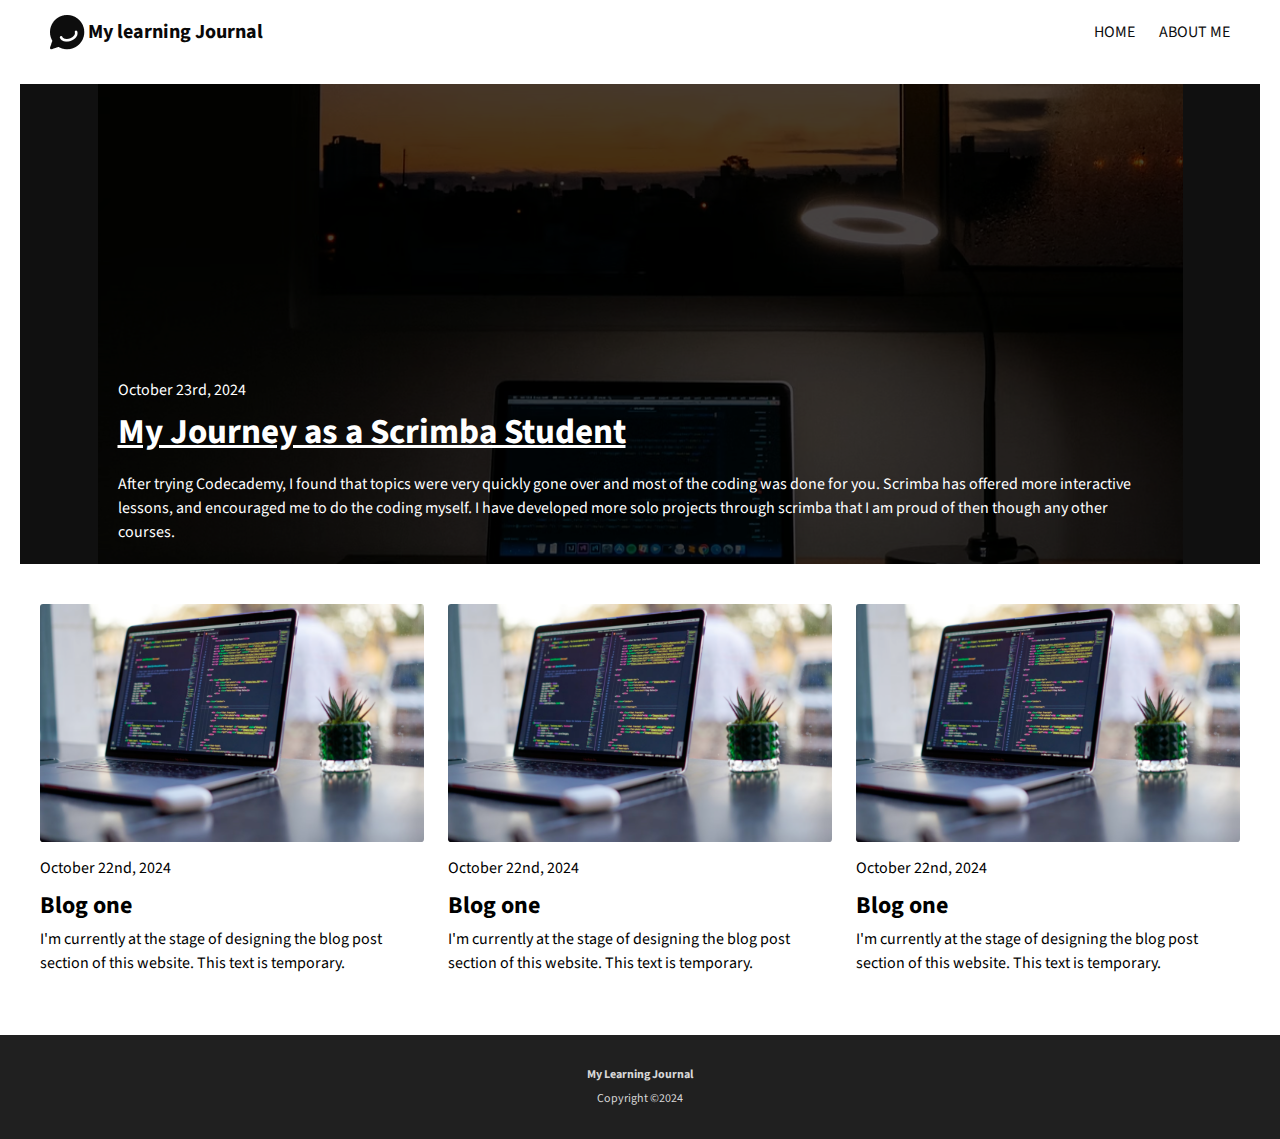
<file: index.html>
<!DOCTYPE html>
<html lang="en">
    <head>
        <title>My Learning Journal</title>
        <link rel="stylesheet" href="css/style.css">
        <meta name="viewport" content="width=device-width, initial-scale=1.0">
        
        <link rel="preconnect" href="https://fonts.googleapis.com">
        <link rel="preconnect" href="https://fonts.gstatic.com" crossorigin>
          <!-- google font source sans 3 -->
          <link href="https://fonts.googleapis.com/css2?family=Source+Sans+3:ital,wght@0,200..900;1,200..900&display=swap" rel="stylesheet">
        <!-- google font Roboto -->
        <link href="https://fonts.googleapis.com/css2?family=Roboto:ital,wght@0,300;0,400;0,700;0,900;1,300;1,400;1,700;1,900&display=swap" rel="stylesheet">
    </head>
    <body>
        <div class="container">
        <header>
            <div class="header-container-left">
                <img src="./images/LearningJournalLogo.png" alt="black speech bubble" />
                <p>My learning Journal</p>
            </div>
            <nav>
                <ul>
                    <li><a href="#">Home</a></li>
                    <li><a href="./About_me_view.html">About me</a></li>
                </ul>
            </nav>
        </header>
        <main>
            <div class="hero-container">
                <a href="./Journey-page.html">
                <article class="hero">
                    <time datetime="2024-10-23">October 23rd, 2024</time>
                    <h1>My Journey as a Scrimba Student</h1>
                    <p>After trying Codecademy, I found that topics were very quickly gone over and most of the coding was done for you.
                        Scrimba has offered more interactive lessons, and encouraged me to do the coding myself. I have developed more 
                        solo projects through scrimba that I am proud of then though any other courses.
                    </p>
                </article>
            </a>
            </div>

            <div class="blog-posts-outer-container">
            <div class="blog-posts-container">
                <article class="blog-one">
                    <img src="./images/blog_post.svg" alt="laptop on desk with code editor open" />
                    <time datetime="2024-10-22">October 22nd, 2024</time>
                    <h2>Blog one</h2>
                    <p>I'm currently at the stage of designing the blog post section of this website. This text is temporary.</p>
                </article>
                <article>
                    <img src="./images/blog_post.svg" alt="laptop on desk with code editor open" />
                    <time datetime="2024-10-22">October 22nd, 2024</time>
                    <h2>Blog one</h2>
                    <p>I'm currently at the stage of designing the blog post section of this website. This text is temporary.</p>
                </article>
                <article>
                    <img src="./images/blog_post.svg" alt="laptop on desk with code editor open" />
                    <time datetime="2024-10-22">October 22nd, 2024</time>
                    <h2>Blog one</h2>
                    <p>I'm currently at the stage of designing the blog post section of this website. This text is temporary.</p>
                </article>
            </div>
        </div>
        </main>
    </div>
        <footer>
            <p class="footer-p">My Learning Journal</p>
            <p class="copyright-p">Copyright ©2024</p>
        </footer>
    </body>
</html>
</file>
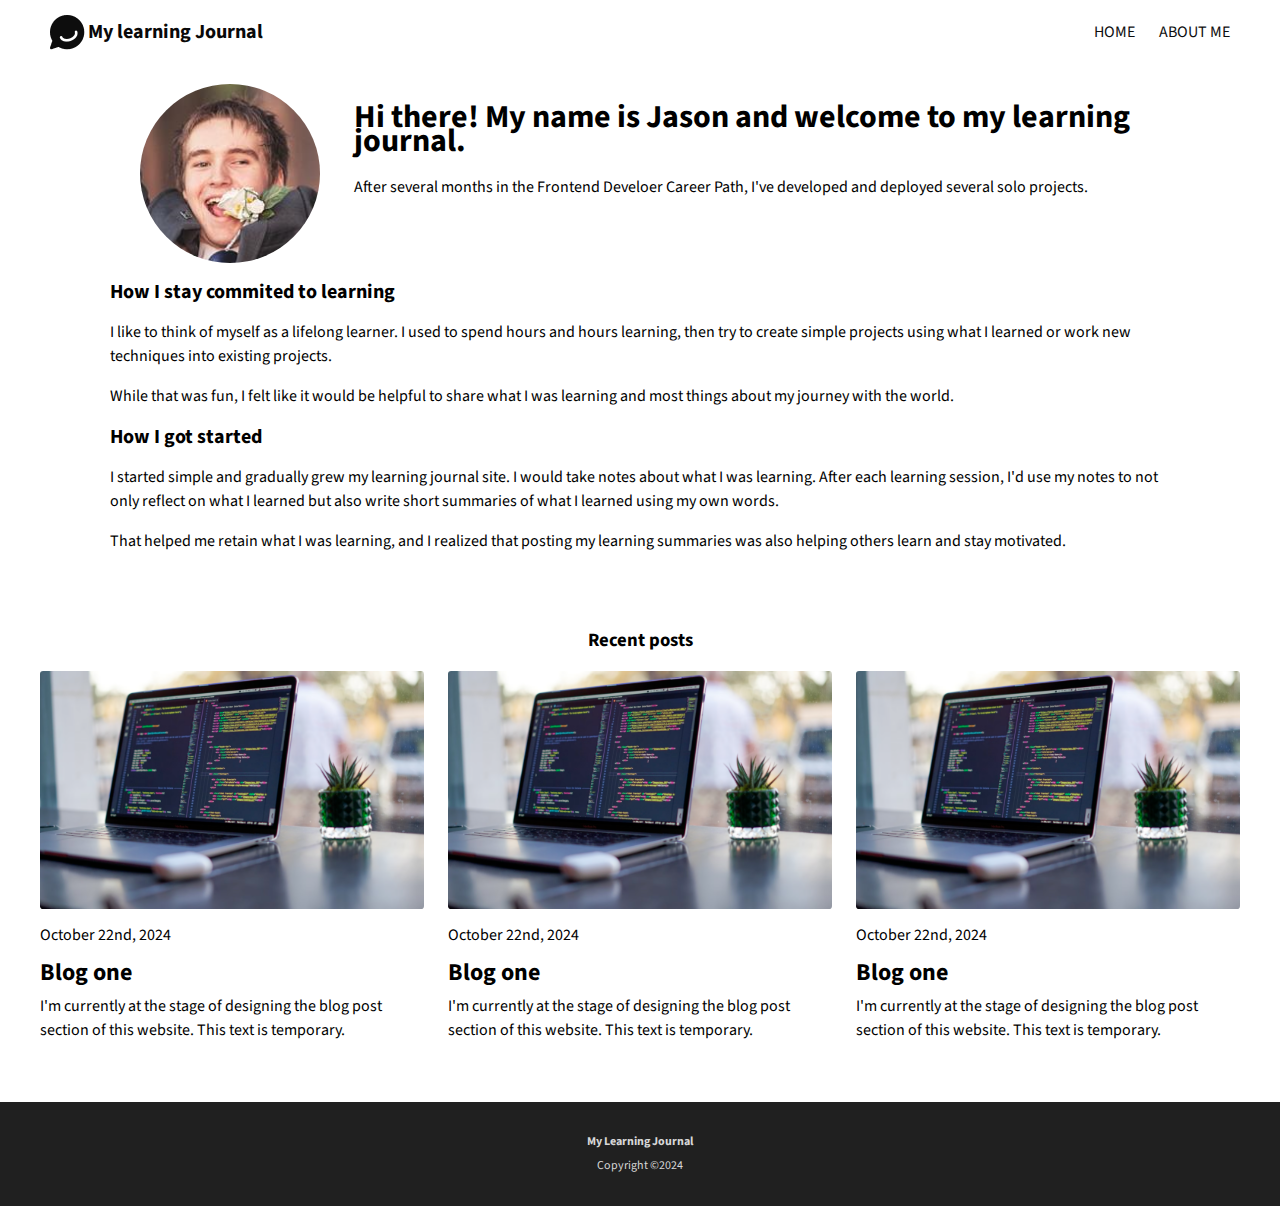
<file: About_me_view.html>
<!DOCTYPE html>
<html lang="en">
    <head>
        <title>My Learning Journal</title>
        <link rel="stylesheet" href="css/style.css">
        <meta name="viewport" content="width=device-width, initial-scale=1.0">
        
        <link rel="preconnect" href="https://fonts.googleapis.com">
        <link rel="preconnect" href="https://fonts.gstatic.com" crossorigin>
          <!-- google font source sans 3 -->
          <link href="https://fonts.googleapis.com/css2?family=Source+Sans+3:ital,wght@0,200..900;1,200..900&display=swap" rel="stylesheet">
        <!-- google font Roboto -->
        <link href="https://fonts.googleapis.com/css2?family=Roboto:ital,wght@0,300;0,400;0,700;0,900;1,300;1,400;1,700;1,900&display=swap" rel="stylesheet">
    </head>
    <body>
        <div class="container">
        <header>
            <div class="header-container-left">
                <img src="./images/LearningJournalLogo.png" alt="black speech bubble" />
                <p>My learning Journal</p>
            </div>
            <nav>
                <ul>
                    <li><a href="./index.html">Home</a></li>
                    <li><a href="#">About me</a></li>
                </ul>
            </nav>
        </header>
        <main>
                <div class="profile-intro-container">
                <img class="profile" src="./images/profile.PNG" alt="Jason smiling at camera" />
                <div class="profile-intro-text-container">
                <h1>Hi there! My name is Jason and welcome to my learning journal.</h1>
                <p>After several months in the Frontend Develoer Career Path, I've developed and deployed several solo projects.</p>
            </div>
            </div>
            <div class="text-content">
            <h2>How I stay commited to learning</h2>
            <p>I like to think of myself as a lifelong learner. I used to spend hours and hours learning, then try to create simple projects using what I learned or work new techniques into existing projects.</p>
            <p>While that was fun, I felt like it would be helpful to share what I was learning  and most things about my journey with the world.</p>
            <h2>How I got started</h2>
            <p>I started simple and gradually grew my learning journal site. I would take notes about what I was learning. After each learning session, I'd use my notes to not only reflect on what I learned but also write short summaries of what I learned using my own words.</p>
            <p>That helped me retain what I was learning, and I realized that posting my learning summaries was also helping others learn and stay motivated.</p>
        </div>
            <div class="blog-posts-outer-container">
                <h3 class="recent-posts-h3">Recent posts</h3>
                <div class="blog-posts-container">
                    <article class="blog-one">
                        <img src="./images/blog_post.svg" alt="laptop on desk with code editor open" />
                        <time datetime="2024-10-22">October 22nd, 2024</time>
                        <h2>Blog one</h2>
                        <p>I'm currently at the stage of designing the blog post section of this website. This text is temporary.</p>
                    </article>
                    <article>
                        <img src="./images/blog_post.svg" alt="laptop on desk with code editor open" />
                        <time datetime="2024-10-22">October 22nd, 2024</time>
                        <h2>Blog one</h2>
                        <p>I'm currently at the stage of designing the blog post section of this website. This text is temporary.</p>
                    </article>
                    <article>
                        <img src="./images/blog_post.svg" alt="laptop on desk with code editor open" />
                        <time datetime="2024-10-22">October 22nd, 2024</time>
                        <h2>Blog one</h2>
                        <p>I'm currently at the stage of designing the blog post section of this website. This text is temporary.</p>
                    </article>
                </div>
            </div>
        </main>
</div>
    <footer>
        <p class="footer-p">My Learning Journal</p>
        <p class="copyright-p">Copyright ©2024</p>
    </footer>
</body>
</html>
</file>
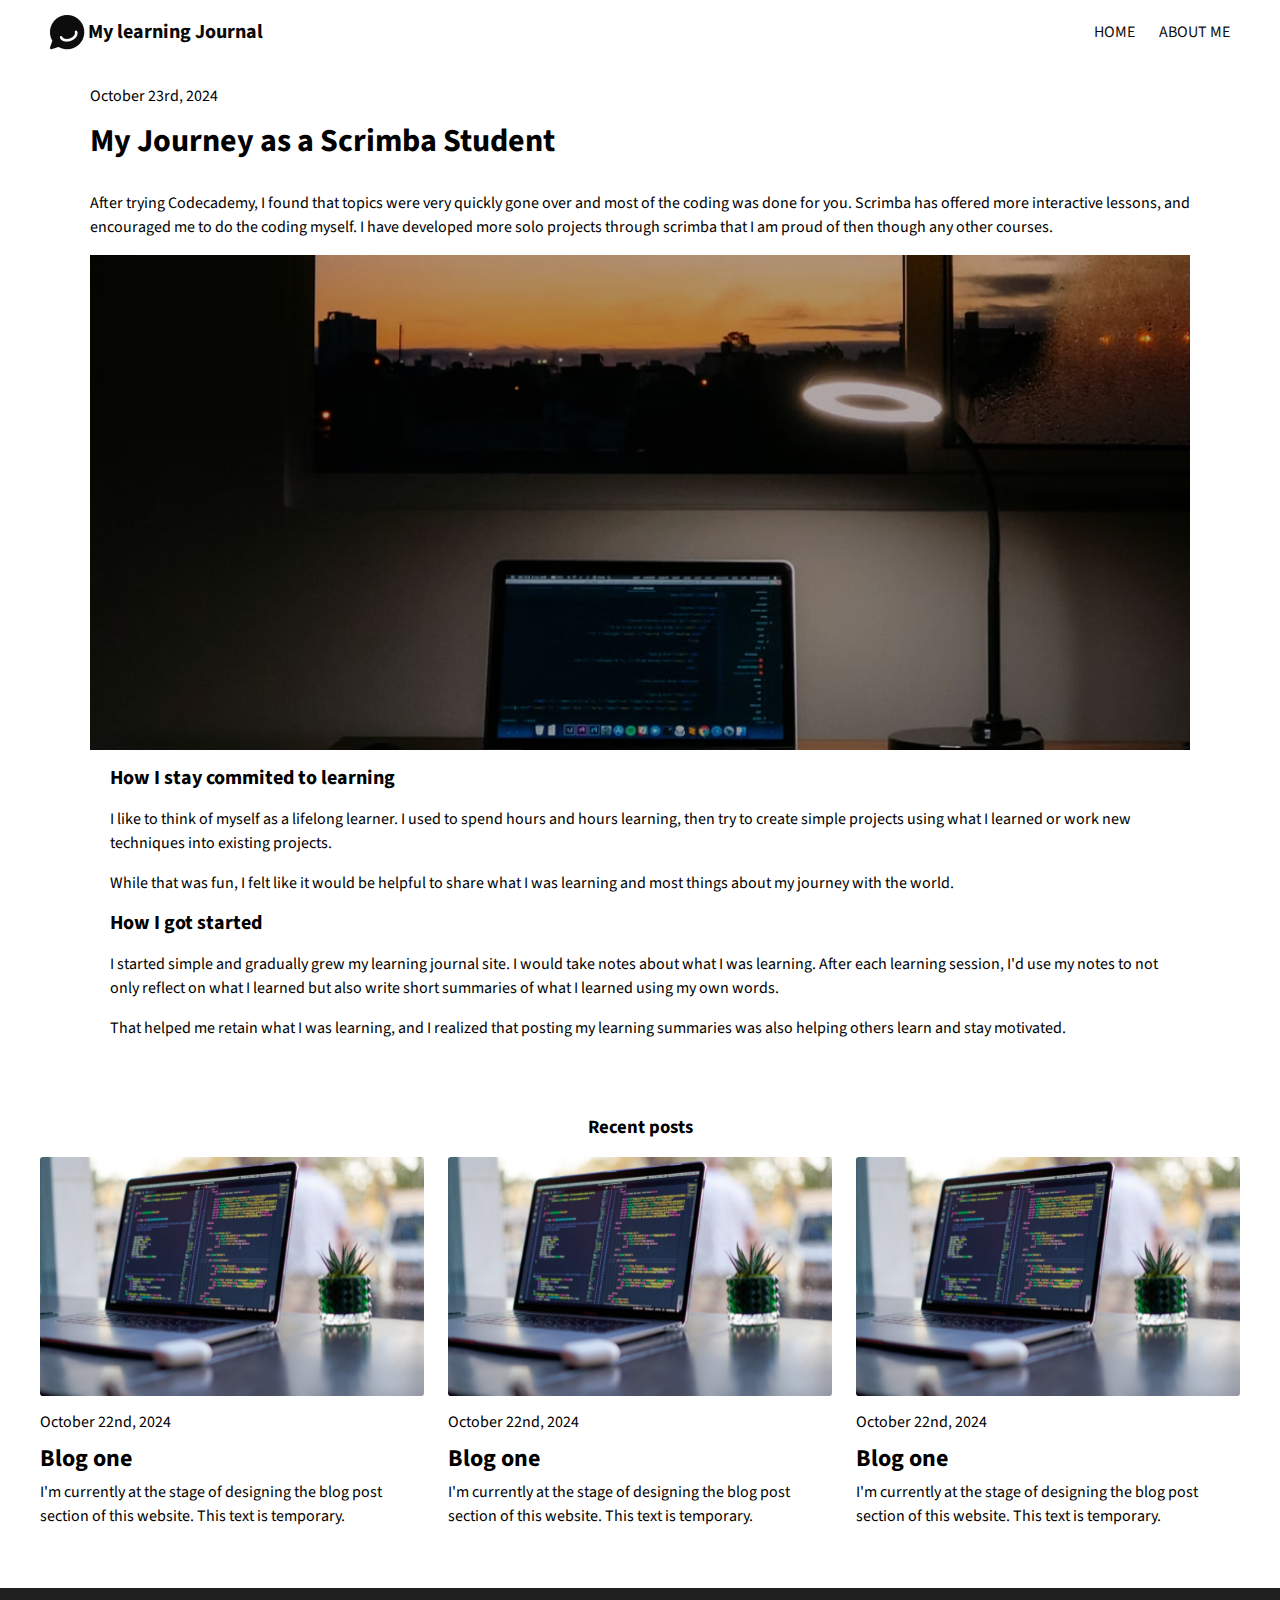
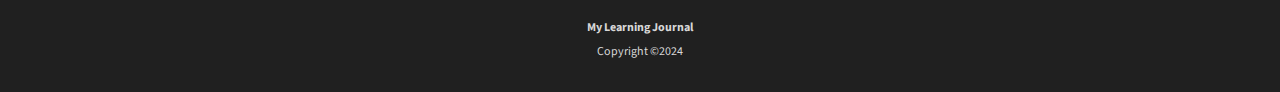
<file: Journey-page.html>
<!DOCTYPE html>
<html lang="en">
    <head>
        <title>My Learning Journal</title>
        <link rel="stylesheet" href="css/style.css">
        <meta name="viewport" content="width=device-width, initial-scale=1.0">
        
        <link rel="preconnect" href="https://fonts.googleapis.com">
        <link rel="preconnect" href="https://fonts.gstatic.com" crossorigin>
          <!-- google font source sans 3 -->
          <link href="https://fonts.googleapis.com/css2?family=Source+Sans+3:ital,wght@0,200..900;1,200..900&display=swap" rel="stylesheet">
        <!-- google font Roboto -->
        <link href="https://fonts.googleapis.com/css2?family=Roboto:ital,wght@0,300;0,400;0,700;0,900;1,300;1,400;1,700;1,900&display=swap" rel="stylesheet">
    </head>
    <body>
        <div class="container">
        <header>
            <div class="header-container-left">
                <img src="./images/LearningJournalLogo.png" alt="black speech bubble" />
                <p>My learning Journal</p>
            </div>
            <nav>
                <ul>
                    <li><a href="./index.html">Home</a></li>
                    <li><a href="./About_me_view.html">About me</a></li>
                </ul>
            </nav>
        </header>
        <main>
            <div class="journey-container">
                <time datetime="2024-10-23">October 23rd, 2024</time>
                <h1>My Journey as a Scrimba Student</h1>
                <p>After trying Codecademy, I found that topics were very quickly gone over and most of the coding was done for you.
                    Scrimba has offered more interactive lessons, and encouraged me to do the coding myself. I have developed more 
                    solo projects through scrimba that I am proud of then though any other courses.
                </p>
                <img src="./images/blog-image-herobig.png" alt="laptop on desk facing window" />
            </div>
            <div class="text-content">
                <h2>How I stay commited to learning</h2>
                <p>I like to think of myself as a lifelong learner. I used to spend hours and hours learning, then try to create simple projects using what I learned or work new techniques into existing projects.</p>
                <p>While that was fun, I felt like it would be helpful to share what I was learning  and most things about my journey with the world.</p>
                <h2>How I got started</h2>
                <p>I started simple and gradually grew my learning journal site. I would take notes about what I was learning. After each learning session, I'd use my notes to not only reflect on what I learned but also write short summaries of what I learned using my own words.</p>
                <p>That helped me retain what I was learning, and I realized that posting my learning summaries was also helping others learn and stay motivated.</p>
             </div>
            <div class="blog-posts-outer-container">
                <h3 class="recent-posts-h3">Recent posts</h3>
                <div class="blog-posts-container">
                    <article class="blog-one">
                        <img src="./images/blog_post.svg" alt="laptop on desk with code editor open" />
                        <time datetime="2024-10-22">October 22nd, 2024</time>
                        <h2>Blog one</h2>
                        <p>I'm currently at the stage of designing the blog post section of this website. This text is temporary.</p>
                    </article>
                    <article>
                        <img src="./images/blog_post.svg" alt="laptop on desk with code editor open" />
                        <time datetime="2024-10-22">October 22nd, 2024</time>
                        <h2>Blog one</h2>
                        <p>I'm currently at the stage of designing the blog post section of this website. This text is temporary.</p>
                    </article>
                    <article>
                        <img src="./images/blog_post.svg" alt="laptop on desk with code editor open" />
                        <time datetime="2024-10-22">October 22nd, 2024</time>
                        <h2>Blog one</h2>
                        <p>I'm currently at the stage of designing the blog post section of this website. This text is temporary.</p>
                    </article>
                </div>
            </div>
        </main>
</div>
    <footer>
        <p class="footer-p">My Learning Journal</p>
        <p class="copyright-p">Copyright ©2024</p>
    </footer>
</body>
</html>
</file>
<file: css/style.css>
/* Global Styles */
*, *::after, *::before {
    box-sizing: border-box;
}

html, body {
    font-family: 'Source Sans 3';
    margin: 0;
    padding: 0;
    line-height: 1.5em;
    height: auto;
    min-height: 100vh;
    display: flex;
    flex-direction: column;
    justify-content: space-between;
}

/* Typography */
.header-container-left p {
    font-size: 0.85rem;
    color: #090909;
    font-weight: 700;
}

li a {
    font-size: 0.75rem;
    text-transform: uppercase;
    text-decoration: none;
    color: #0E0E0E;
}

.hero {
    color: #FFF;
    box-shadow: inset 0 0 0 1000px rgba(0,0,0,.6);
    background-image: url('../images/blog-image-herobig.png');
    background-size: cover;
    background-position: center;
    min-height: 480px;
    max-width: 1085px;
    margin: 0 auto;
    justify-content: flex-end;
    padding: 1.25em;
}

.hero h1 {
    font-size: 2.1875rem;
    line-height: 1.25;
    text-decoration: underline;
    padding: 0.25em 0;
    margin: 0;
}

.hero-container a {
    text-decoration: none;
    color: #FFF;
}

.hero-container a:hover {
    cursor: pointer;
}

.recent-posts-h3 {
    text-align: center;
}

.text-content h2 {
    font-size: 1rem;
}

article h2, article time, article p {
    margin: 0;
    padding: 0;
}

footer {
    font-size: 0.75rem;
    font-family: 'Source Sans 3';
    background-color: #202020;
    color: #D7D7D7;
    align-items: center;
    padding: 1.01rem 0;
    text-align: center;
}

.footer-p {
    font-weight: bold;
    margin-bottom: 0;
}

.copyright-p {
    margin-top: 0;
}

/* Layout */
header, .header-container-left, article, .journey-container, .hero, nav ul, main, .profile-container, .profile-intro-container {
    display: flex;
}

.profile-container, .journey-container, .profile-intro-container, main, article {
    flex-direction: column;
}

header, .header-container-left {
    align-items: center;
    justify-content: center;
}

header {
    justify-content: space-between;
    padding: 0 1.25rem;
}

.header-container-left {
    column-gap: 0.2em;
    flex-basis: 170px;
}

nav ul {
    list-style: none;
    flex-basis: 200px;
    column-gap: 1.5em;
}

.profile-intro-container {
    max-width: 1000px;
    margin: 0 auto;
}

main {
    max-width: 100%;
    margin: 1.25em;
}

.journey-container {
    margin: 0 auto;
    max-width: 1100px;
}

.journey-container img {
    height: auto; 
    max-width: 100%;
}



.hero-container {
    width: 100%;
    background-color: #101010;
}

.text-content {
    max-width: 1061px;
    margin: 0 auto;
}

.blog-posts-outer-container {
    margin: 2.5em 0;
}

.blog-posts-container {
    display: grid;
    margin: 0 auto;
    grid-template-columns: repeat(auto-fit, minmax(300px, max-content));
    justify-content: center;
    gap: 2.5em 1.5em;
    max-width: 1200px;
}

article {
    max-width: 619px;
}

article h2, article p {
    padding-top: 0.5625em;
}

article time {
    padding-top: 0.875rem;
}

/* Images */


.profile {
    max-width: 180px;
    border-radius: 50%;
    align-self: flex-start;
}
article img {
    display: block;
    min-width: 300px;
}

/* Media Queries */
@media (min-width: 664px) {
    .header-container-left p {
        font-size: 1.25rem;
        width: 200px;
    }
    li a {
        font-size: 1em;
    }
    .text-content h2 {
        font-size: 1.25rem;
    }
}

@media (min-width: 717px) {
    .profile-intro-container {
        flex-direction: row;
    }
    .profile-intro-text-container {
        margin-left: 2.1em;
    }
}

@media (min-width: 1084px) {
    header {
        padding: 0 3.125rem;
    }
}
</file>
